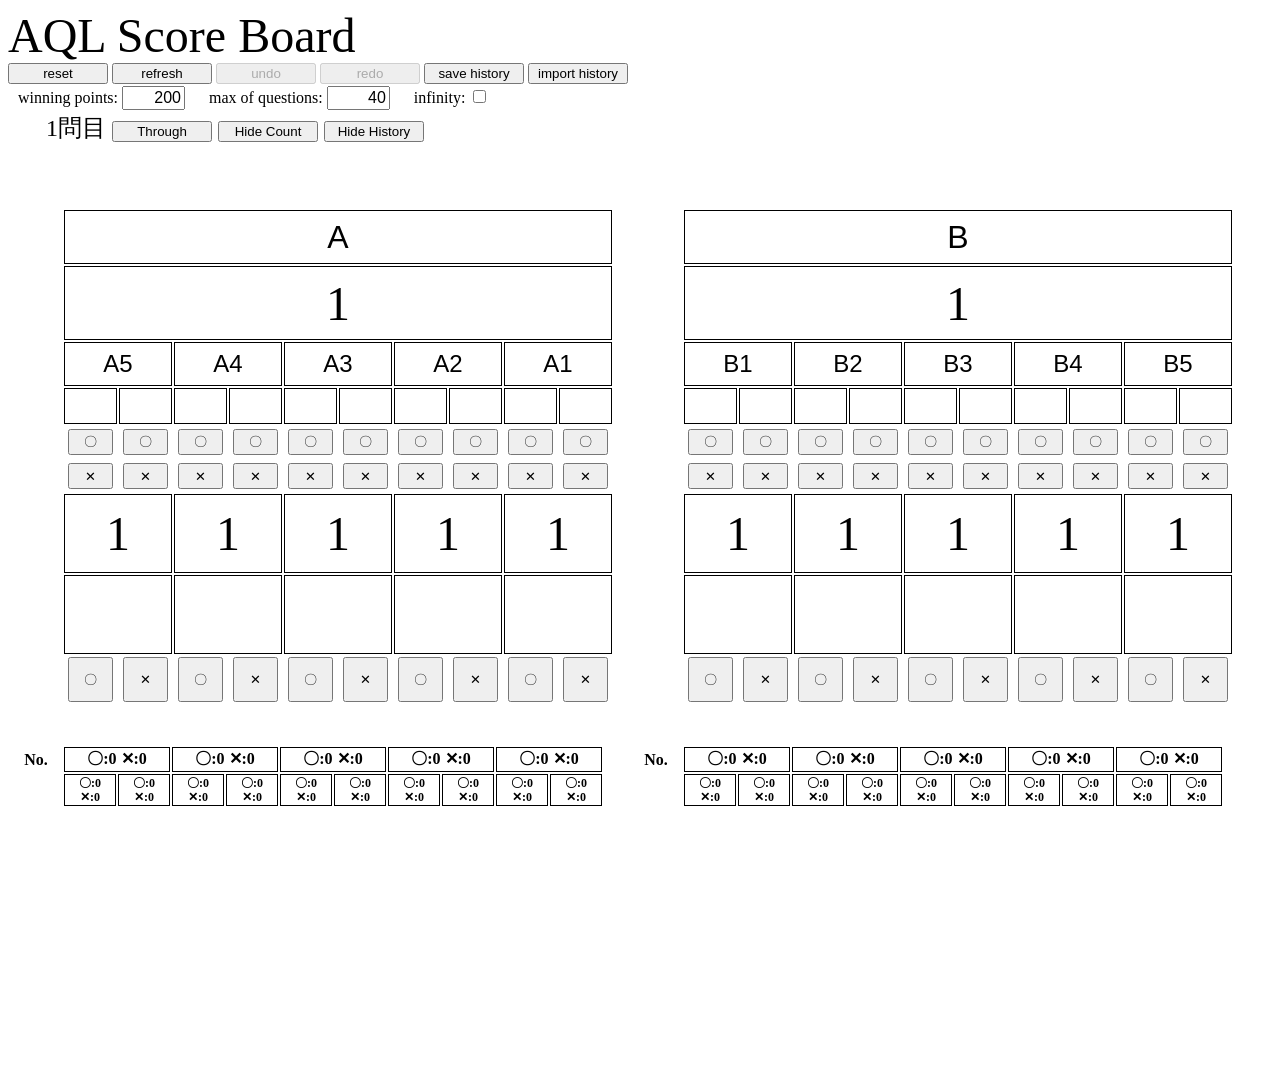
<file: index.html>
<!DOCTYPE html>
<html lang="ja">
<head>
    <meta charset="UTF-8">
    <meta name="viewport" content="width=device-width, initial-scale=1.0">
    <meta http-equiv="refresh" content="0; url=html/aql-sb.html">
    <title>AQL ScoreBoard</title>
</head>
<body>
  <p><a href="html/aql-sb.html">AQL ScoreBoard を開く</a></p>
</body>
</html>
</file>
<file: css/aql-sb.css>
#title {
    font-size: 48px;
}

div#settings>input {
    display: inline-block;
    width: 100px;
    text-align: center;
}

div#settings>input#import-history-file {
    display: none;
}

#config>div {
    display: inline-block;
    margin: 2px 10px;
}

div#config>div>input#winning-pt,#max-of-questions {
    width: 55px;
    font-size: 16px;
    text-align: right;
}

div#common {
    font-size: 24px;
}

div#common>div#secret-counter {
    display: none;
}

div#common>div#number-of-done    {
    display: inline-block;
    width: 50px;
    text-align: right;
}

div#common>input {
    display: inline-block;
    width: 100px;
    text-align: center;
}

div.team {
    display: inline-block;
    margin: 10px 0px;
    width: 616px;
}

div.team table {
    margin: 0px
}

/* div.team div.team-score {
    overflow-y: scroll;
} */

.team table tr>th,td {
    border: solid 1px;
    text-align: center;
}

.team table tr.result-display>th {
    border: none;
    height: 50px;
    font-size: 32px;
}

.team table tr.team-name>th {
    height: 50px;
}    

.team table tr.team-name>th>input {
    border: none;
    background: none;
    text-align: center;
    width: 400px;
    font-size: 32px;
}    

.team table tr.team-pt>td {
    height: 70px;
    font-size: 48px;
}

.team table tr.player-name>th {
    height: 40px;
}    

.team table tr.player-name>th>input {
    border: none;
    background: none;
    text-align: center;
    width: 100px;
    font-size: 24px;
}    

.team table tr.member-name>th {
    height: 32px;
}

.team table tr.member-name>th>input {
    border: none;
    background: none;
    box-sizing: border-box;
    text-align: center;
    width: 48px;
    font-size: 14px;
    min-width: 0;
    padding: 0px 2px;
}

.team table tr.member-correct-input>td,
.team table tr.member-incorrect-input>td {
    height: 30px;
    border: none;
}

.team table tr.member-correct-input>td>input,
.team table tr.member-incorrect-input>td>input {
    width: 45px;
    height: 26px;
    padding: 0px;
}

.team table tr.player-pt>td {
    height: 75px;
    font-size: 48px;
}

.team table tr.incorrect>td {
    height: 75px;
    font-size: 48px;
}

.team table tr.status-input>td {
    width: 50px;
    border: none;
}

.team table tr.status-input>td>input {
    width: 45px;
    height: 45px;
}

.team table .row-header {
    border: none;
    width: 20px;
}

.history-data-row {
    height: 28px;
}

/* .team tr.history-data-row td.row-header {
    border: solid 1px;
} */

div.team div.history-header {
    margin: 40px 0px 0px 0px;
}

.team table tr.member-result-sum>th {
    font-size: 12px;
    line-height: 14px;
}

.team div.history-data {
    border: 1px;
    height: 250px;
    overflow-y: scroll;
}

.team table .dummy-row>td {
    width: 50px;
    border: none;
}
</file>
